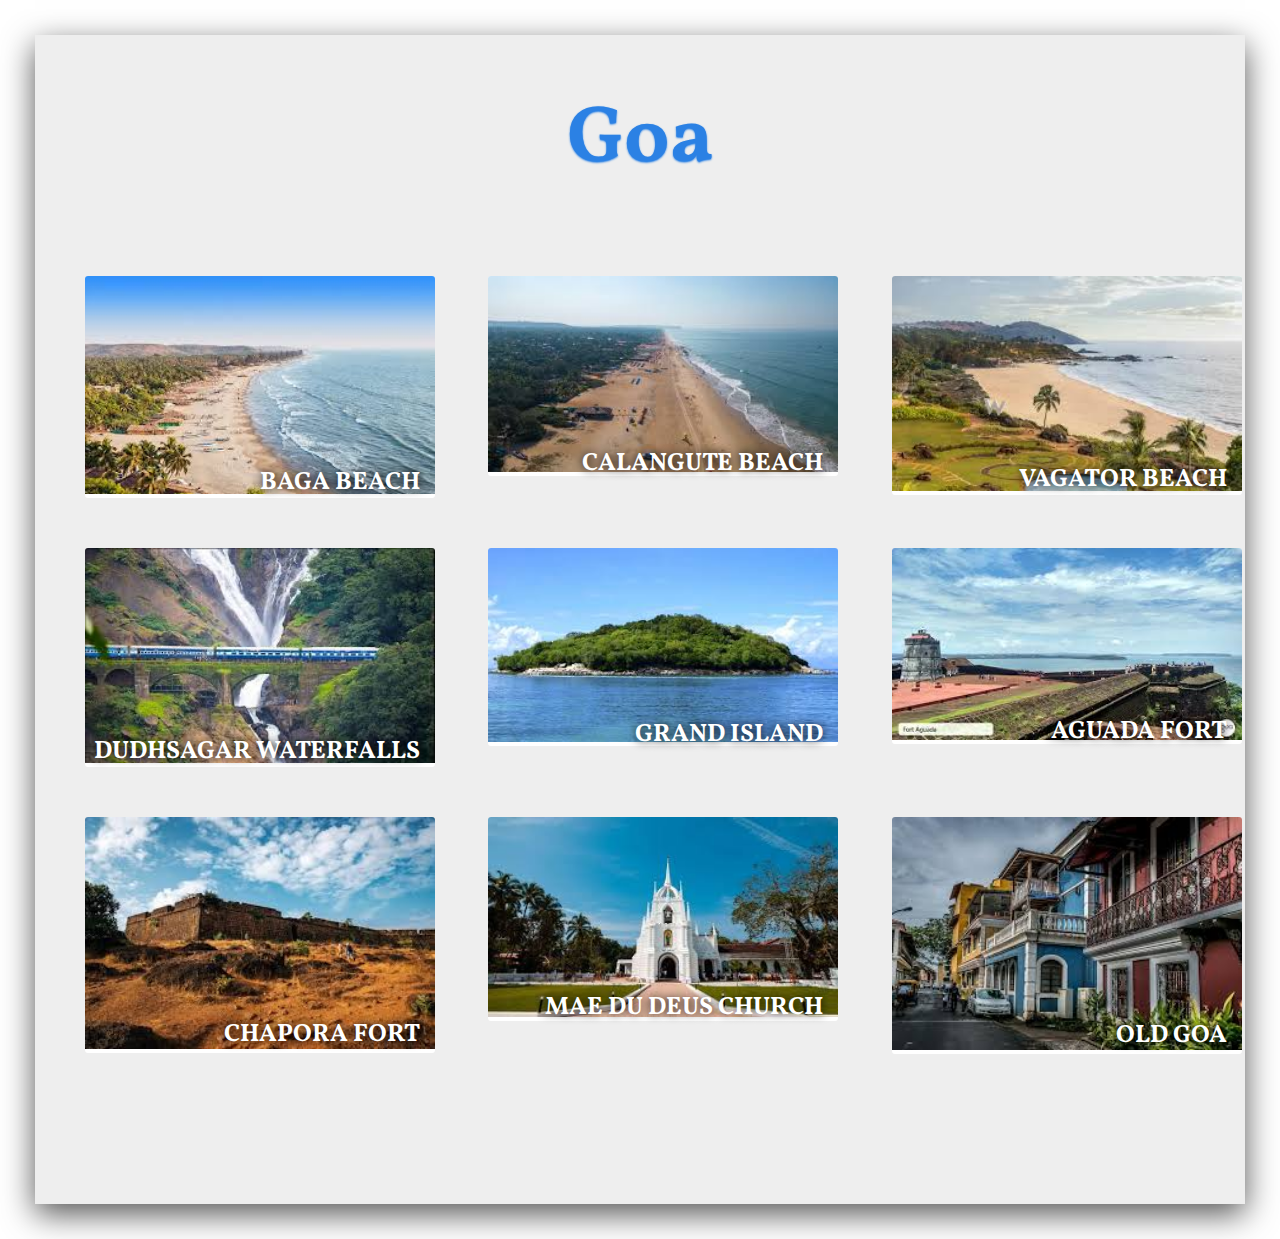
<file: travellog/goa.html>
<!DOCTYPE html>
<html lang="en">
  <head>
    <meta charset="UTF-8" />
    <meta name="viewport" content="width=device-width, initial-scale=1.0" />
    <meta http-equiv="X-UA-Compatible" content="ie=edge" />
    <link
      href="https://fonts.googleapis.com/css?family=Vollkorn:400,400i,600,700,900&display=swap"
      rel="stylesheet"
    />
    <link rel="stylesheet" href="./tours.css" />
    <title>Goa</title>
    </head>
    <body>
        <div class="container">
            <!-- Popular tours -->
      <section class="popular-tours">
        <h1 class="popular-tours-heading">Goa</h1>
        <div class="cards-wrapper">
          <div class="card">
            <div class="front-side">
              <img src="./goa/bagabeach.jpeg" alt="manali" class="card-image" />
              <h1 class="tour-name">baga beach</h1>
            </div>
          </div>
          <div class="card">
            <div class="front-side">
              <img src="./goa/calangute.jpeg" alt="ManikaranSahib" class="card-image" />
              <h1 class="tour-name">calangute beach</h1>
            </div>
          </div>
          <div class="card">
            <div class="front-side">
              <img src="./goa/vagator.jpeg" alt="kedarnath" class="card-image" />
              <h1 class="tour-name">vagator beach</h1>
            </div>
          </div>
          <div class="card">
            <div class="front-side">
              <img src="./goa/dudhsagar.jpeg" alt="munnar" class="card-image" />
              <h1 class="tour-name">dudhsagar waterfalls</h1>
            </div>
          </div>
          <div class="card">
           <div class="front-side">
            <img src="./goa/grandIsland.jpeg" alt="araku" class="card-image" />
            <h1 class="tour-name">grand island</h1>
           </div>
         </div>
         <div class="card">
        <div class="front-side">
          <img src="./goa/aguadafort.jpeg" alt="pondicherry" class="card-image" />
          <h1 class="tour-name">Aguada fort</h1>
        </div>
      </div>
    <div class="card">
      <div class="front-side">
        <img src="./goa/chaporafort.jpeg" alt="kedarnath" class="card-image" />
        <h1 class="tour-name">chapora fort</h1>
      </div>
    </div>
      <div class="card">
        <div class="front-side">
          <img src="./goa/maedudeus.jpeg" alt="kedarnath" class="card-image" />
          <h1 class="tour-name">mae du deus church</h1>
        </div>
      </div>
      <div class="card">
        <div class="front-side">
          <img src="./goa/oldGoa.jpeg" alt="kedarnath" class="card-image" />
          <h1 class="tour-name">old goa</h1>
        </div>
      </div>
  </div>
</div>
</section>
      <!-- End of Popular tours -->
        </div>
    </body>
</html>
</file>
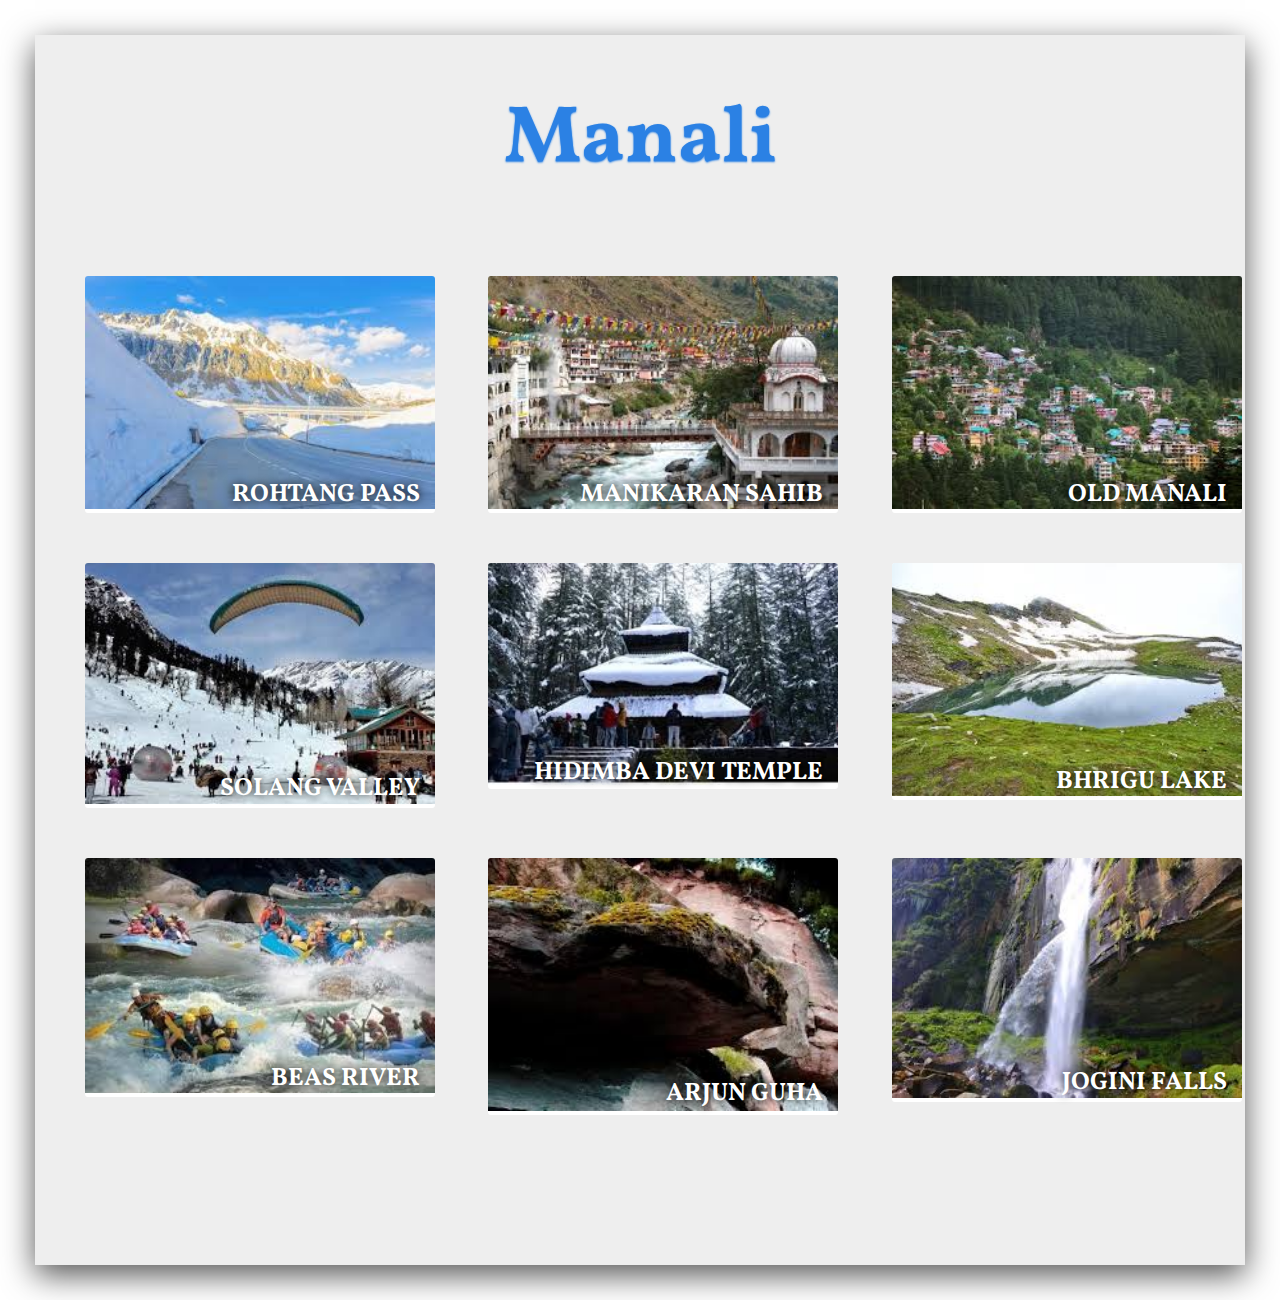
<file: travellog/kedarnath.html>
<!DOCTYPE html>
<html lang="en">
  <head>
    <meta charset="UTF-8" />
    <meta name="viewport" content="width=device-width, initial-scale=1.0" />
    <meta http-equiv="X-UA-Compatible" content="ie=edge" />
    <link
      href="https://fonts.googleapis.com/css?family=Vollkorn:400,400i,600,700,900&display=swap"
      rel="stylesheet"
    />
    <link rel="stylesheet" href="./tours.css" />
    <title>Travel Log</title>
    </head>
    <body>
        <div class="container">
            <!-- Popular tours -->
      <section class="popular-tours">
        <h1 class="popular-tours-heading">Manali</h1>
        <div class="cards-wrapper">
          <div class="card">
            <div class="front-side">
              <img src="./manali/rohtang.jpeg" alt="manali" class="card-image" />
              <h1 class="tour-name">Rohtang pass</h1>
            </div>
          </div>
          <div class="card">
            <div class="front-side">
              <img src="./manali/manikaran.jpeg" alt="ManikaranSahib" class="card-image" />
              <h1 class="tour-name">Manikaran Sahib</h1>
            </div>
          </div>
          <div class="card">
            <div class="front-side">
              <img src="./manali/oldManali.jpeg" alt="munnar" class="card-image" />
              <h1 class="tour-name">Old Manali</h1>
            </div>
          </div>
          <div class="card">
           <div class="front-side">
            <img src="./manali/solang.jpeg" alt="araku" class="card-image" />
            <h1 class="tour-name">Solang valley</h1>
           </div>
         </div>
         <div class="card">
        <div class="front-side">
          <img src="./manali/hidimba.jpeg" alt="pondicherry" class="card-image" />
          <h1 class="tour-name">Hidimba devi temple</h1>
        </div>
      </div>
    <div class="card">
      <div class="front-side">
        <img src="./manali/bhrigu.jpeg" alt="kedarnath" class="card-image" />
        <h1 class="tour-name">Bhrigu Lake</h1>
      </div>
    </div>
    <div class="card">
        <div class="front-side">
          <img src="./manali/beasriver.jpeg" alt="kedarnath" class="card-image" />
          <h1 class="tour-name">Beas river</h1>
        </div>
      </div>
      <div class="card">
        <div class="front-side">
          <img src="./manali/arjunguha.jpeg" alt="kedarnath" class="card-image" />
          <h1 class="tour-name">Arjun guha</h1>
        </div>
      </div>
      <div class="card">
        <div class="front-side">
          <img src="./manali/jogini.jpeg" alt="kedarnath" class="card-image" />
          <h1 class="tour-name">jogini falls</h1>
        </div>
      </div>
  </div>
</div>
</section>
      <!-- End of Popular tours -->
        </div>
    </body>
</html>
</file>
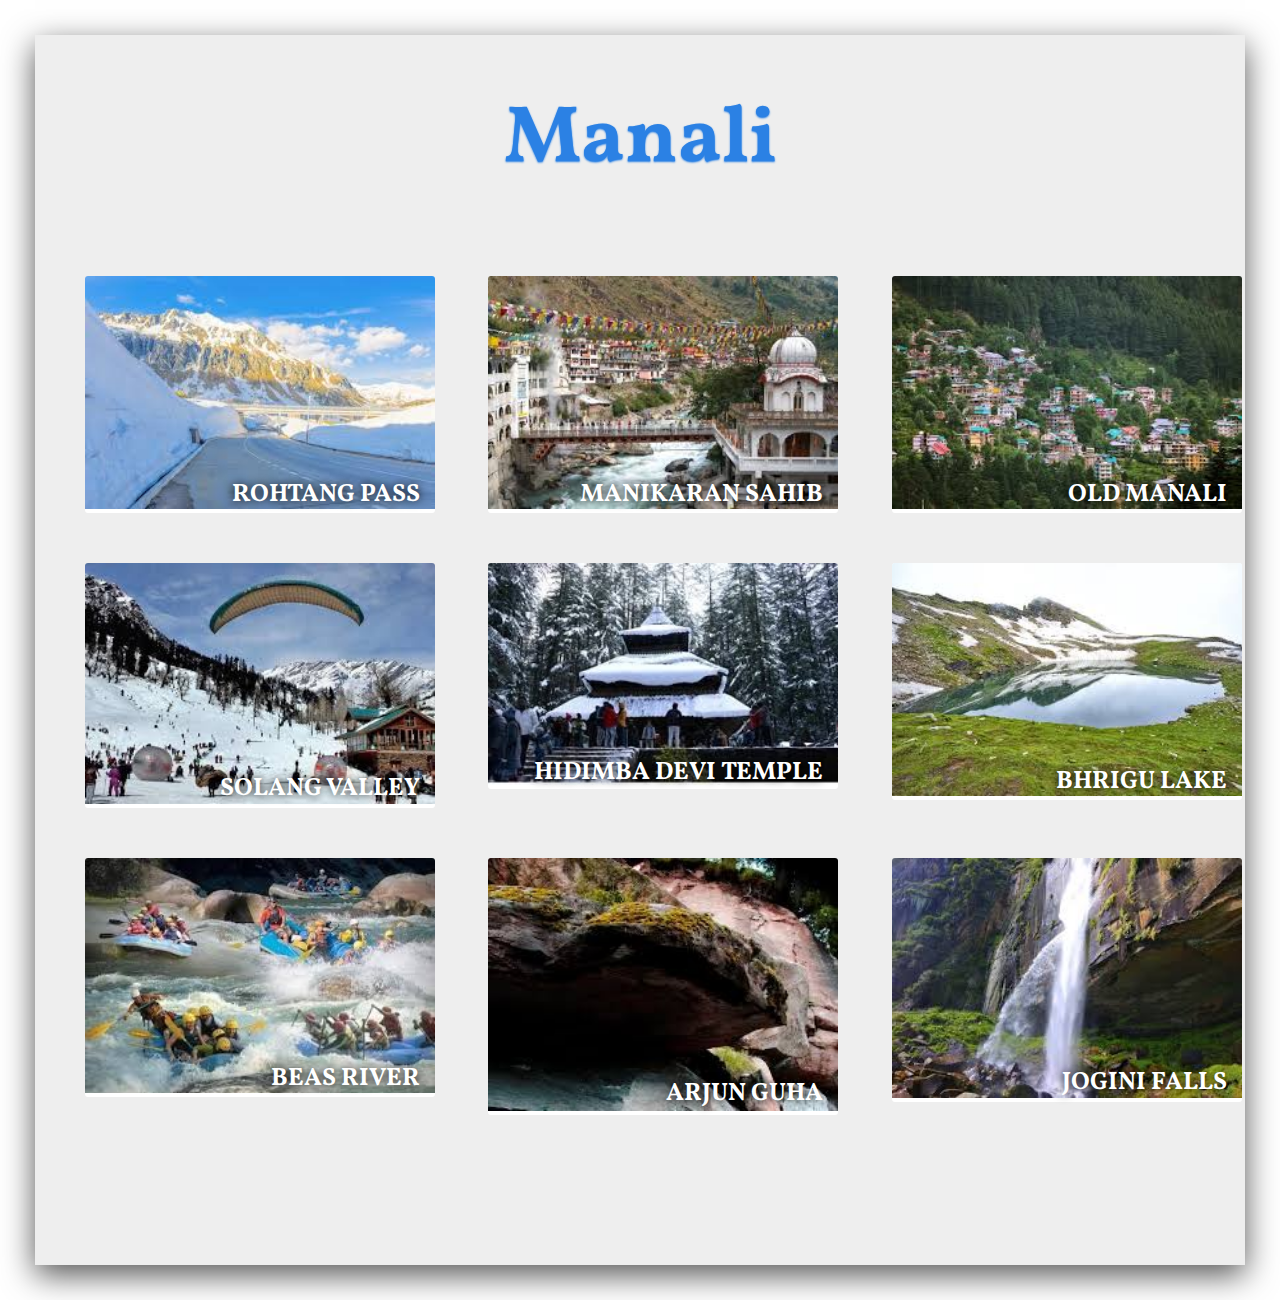
<file: travellog/manali.html>
<!DOCTYPE html>
<html lang="en">
  <head>
    <meta charset="UTF-8" />
    <meta name="viewport" content="width=device-width, initial-scale=1.0" />
    <meta http-equiv="X-UA-Compatible" content="ie=edge" />
    <link
      href="https://fonts.googleapis.com/css?family=Vollkorn:400,400i,600,700,900&display=swap"
      rel="stylesheet"
    />
    <link rel="stylesheet" href="./tours.css" />
    <title>Manali</title>
    </head>
    <body>
        <div class="container">
            <!-- Popular tours -->
      <section class="popular-tours">
        <h1 class="popular-tours-heading">Manali</h1>
        <div class="cards-wrapper">
          <div class="card">
            <div class="front-side">
              <img src="./manali/rohtang.jpeg" alt="manali" class="card-image" />
              <h1 class="tour-name">Rohtang pass</h1>
            </div>
          </div>
          <div class="card">
            <div class="front-side">
              <img src="./manali/manikaran.jpeg" alt="ManikaranSahib" class="card-image" />
              <h1 class="tour-name">Manikaran Sahib</h1>
            </div>
          </div>
          <div class="card">
            <div class="front-side">
              <img src="./manali/oldManali.jpeg" alt="munnar" class="card-image" />
              <h1 class="tour-name">Old Manali</h1>
            </div>
          </div>
          <div class="card">
           <div class="front-side">
            <img src="./manali/solang.jpeg" alt="araku" class="card-image" />
            <h1 class="tour-name">Solang valley</h1>
           </div>
         </div>
         <div class="card">
        <div class="front-side">
          <img src="./manali/hidimba.jpeg" alt="pondicherry" class="card-image" />
          <h1 class="tour-name">Hidimba devi temple</h1>
        </div>
      </div>
    <div class="card">
      <div class="front-side">
        <img src="./manali/bhrigu.jpeg" alt="kedarnath" class="card-image" />
        <h1 class="tour-name">Bhrigu Lake</h1>
      </div>
    </div>
    <div class="card">
        <div class="front-side">
          <img src="./manali/beasriver.jpeg" alt="kedarnath" class="card-image" />
          <h1 class="tour-name">Beas river</h1>
        </div>
      </div>
      <div class="card">
        <div class="front-side">
          <img src="./manali/arjunguha.jpeg" alt="kedarnath" class="card-image" />
          <h1 class="tour-name">Arjun guha</h1>
        </div>
      </div>
      <div class="card">
        <div class="front-side">
          <img src="./manali/jogini.jpeg" alt="kedarnath" class="card-image" />
          <h1 class="tour-name">jogini falls</h1>
        </div>
      </div>
  </div>
</div>
</section>
      <!-- End of Popular tours -->
        </div>
    </body>
</html>
</file>
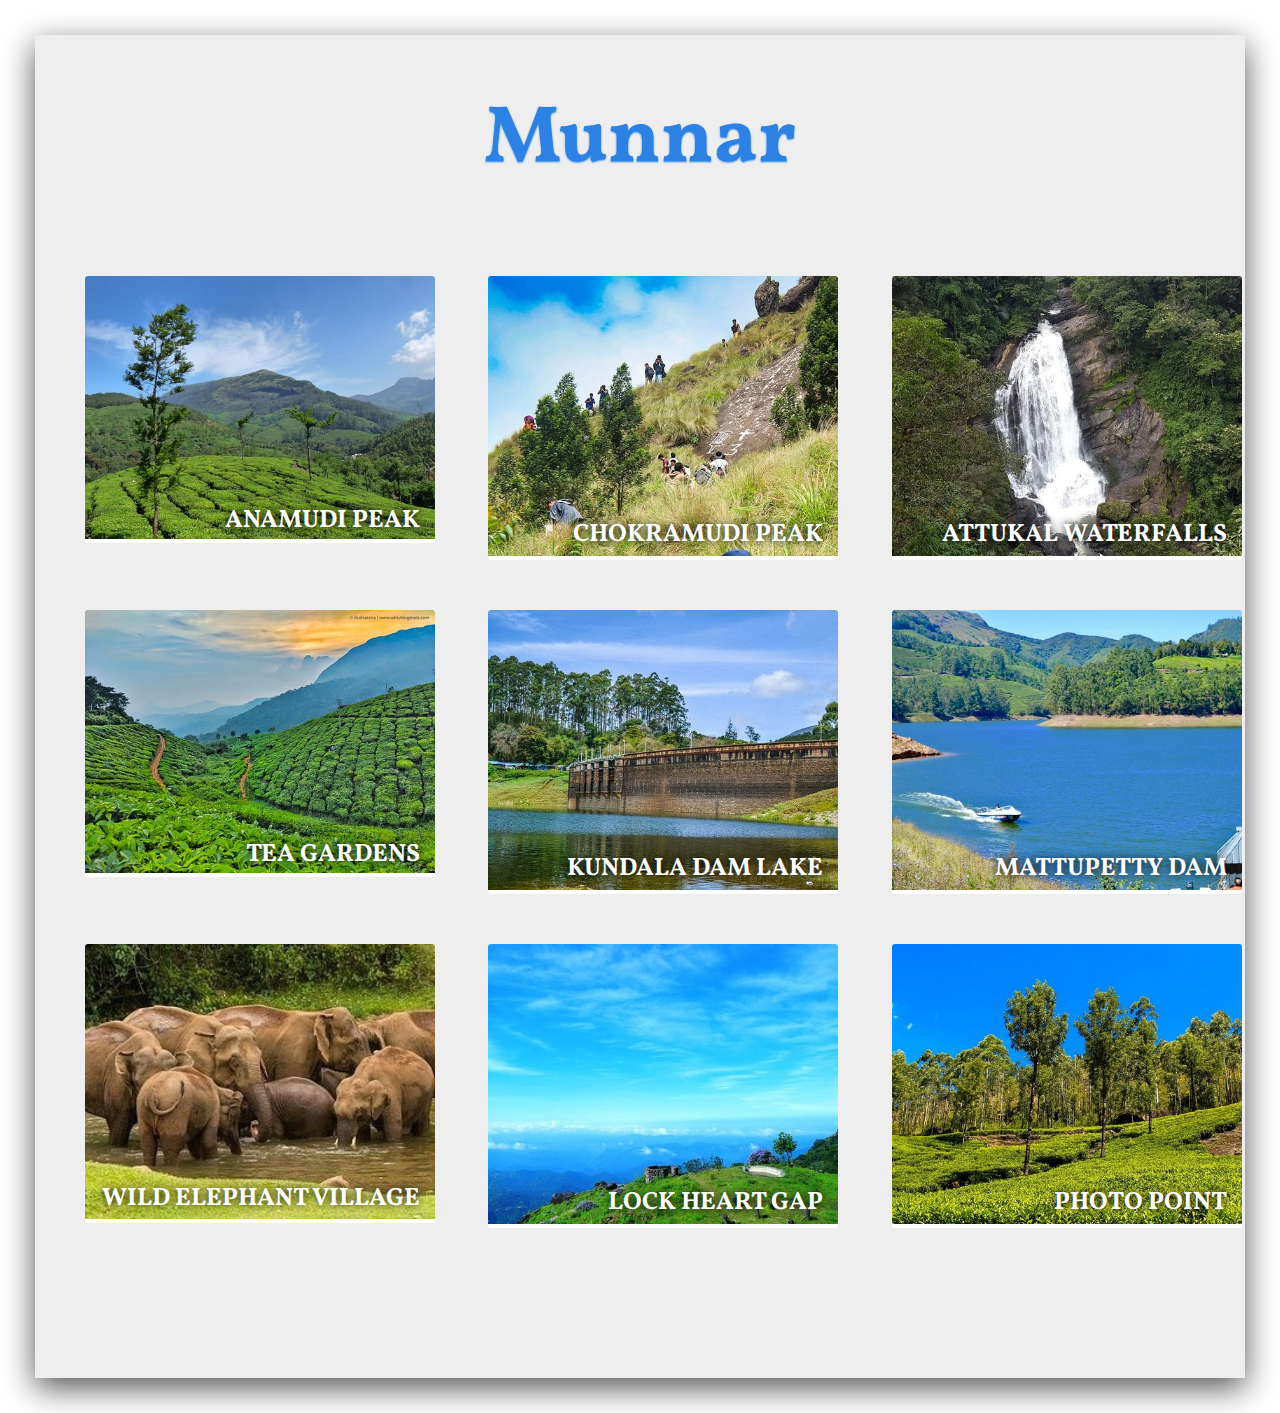
<file: travellog/munnar.html>
<!DOCTYPE html>
<html lang="en">
  <head>
    <meta charset="UTF-8" />
    <meta name="viewport" content="width=device-width, initial-scale=1.0" />
    <meta http-equiv="X-UA-Compatible" content="ie=edge" />
    <link
      href="https://fonts.googleapis.com/css?family=Vollkorn:400,400i,600,700,900&display=swap"
      rel="stylesheet"
    />
    <link rel="stylesheet" href="./tours.css" />
    <title>Munnar</title>
    </head>
    <body>
        <div class="container">
            <!-- Popular tours -->
      <section class="popular-tours">
        <h1 class="popular-tours-heading">Munnar</h1>
        <div class="cards-wrapper">
          <div class="card">
            <div class="front-side">
              <img src="./munnar/anamudi-peak.jpg" alt="manali" class="card-image" />
              <h1 class="tour-name">anamudi peak</h1>
            </div>
          </div>
          <div class="card">
            <div class="front-side">
              <img src="./munnar/chokramudi-peak.jpg" alt="ManikaranSahib" class="card-image" />
              <h1 class="tour-name">chokramudi peak</h1>
            </div>
          </div>
          <div class="card">
            <div class="front-side">
              <img src="./munnar/attukal-waterfalls.jpg" alt="munnar" class="card-image" />
              <h1 class="tour-name">attukal waterfalls</h1>
            </div>
          </div>
          <div class="card">
           <div class="front-side">
            <img src="./munnar/teagardens.jpg" alt="araku" class="card-image" />
            <h1 class="tour-name">Tea gardens</h1>
           </div>
         </div>
         <div class="card">
        <div class="front-side">
          <img src="./munnar/kundala-dam-lake.jpg" alt="pondicherry" class="card-image" />
          <h1 class="tour-name">kundala dam lake</h1>
        </div>
      </div>
    <div class="card">
      <div class="front-side">
        <img src="./munnar/mattupetty-dam.jpg" alt="kedarnath" class="card-image" />
        <h1 class="tour-name">mattupetty dam</h1>
      </div>
    </div>
    <div class="card">
        <div class="front-side">
          <img src="./munnar/wild-elephant-village.jpg" alt="kedarnath" class="card-image" />
          <h1 class="tour-name">wild elephant village</h1>
        </div>
      </div>
      <div class="card">
        <div class="front-side">
          <img src="./munnar/lock-heart-gap.jpg" alt="kedarnath" class="card-image" />
          <h1 class="tour-name">lock heart gap</h1>
        </div>
      </div>
      <div class="card">
        <div class="front-side">
          <img src="./munnar/photo-point.jpg" alt="kedarnath" class="card-image" />
          <h1 class="tour-name">photo point</h1>
        </div>
      </div>
  </div>
</div>
</section>
      <!-- End of Popular tours -->
        </div>
    </body>
</html>
</file>
<file: travellog/tours.css>
/* Common Styles */
* {
  margin: 0;
  padding: 0;
  font-family: "Vollkorn", serif;
  list-style-type: none;
  text-decoration: none;
  box-sizing: border-box;
  outline: none;
}

html {
  font-size: 62.5%;
}

:root {
  --primary-color: #2b81e4;
  --secondary-color: #eee;
  --white-color: #fff;
  --grey-color: #555;
  --light-grey-color: #777;
}


.container {
  background-color: var(--secondary-color);
  margin: 3.5rem;
  box-shadow: 0 1rem 3rem var(--grey-color);
  overflow: hidden;
}

/* Popular tours */
.popular-tours {
  padding: 5rem 0 10rem 0;
}

.popular-tours-heading {
  font-size: 8rem;
  text-align: center;
  margin-bottom: 8rem;
  color: var(--primary-color);
  text-shadow: 0 0.1rem 0.2rem var(--primary-color);
}

.cards-wrapper {
  display:grid;
    grid-template-columns: repeat(3,1fr);
   
}

.card {
  width: 35rem;
  position: relative;
  perspective: 150rem;
  margin-left: 50px;
  margin-bottom: 50px;
}

.card-image {
  width: 100%;
  border-radius: 0.3rem 0.3rem 0 0;
}

.front-side {
  text-align: center;
  background-color: var(--white-color);
  border-radius: 0.3rem;
  position: relative;
  z-index: 10;
  opacity: 1;
  transition: opacity 0.4s, transform 0.4s, box-shadow 0.4s;
}

.change > .front-side {
  transform: translateZ(-5rem) translateX(3rem);
  box-shadow: 0 2rem 4rem #777;
  opacity: 0.5;
  z-index: 0;
}

.tour-name {
  font-size: 2.5rem;
  font-weight: 700;
  text-transform: uppercase;
  position: absolute;
  top: 85%;
  right: 1.5rem;
  color: var(--white-color);
  text-shadow: 0 0 1rem #000;
}
/* End of Popular tours */

@media (max-width: 1200px) {
  .cards-wrapper {
    flex-direction: column;
    align-items: center;
  }

  .card {
    margin: 3rem 0;
  }

  .header-text {
    position: absolute;
    top: 50%;
    left: 50%;
    transform: translate(-50%, -50%);
    z-index: 10;
  }

  .popular-tours-heading {
    font-size: 6rem;
  }
}

@media (max-width: 800px) {

  .popular-tours-heading {
    font-size: 5rem;
  }
}
@media (max-width: 500px) {
  html {
    font-size: 45%;
  }
}
</file>
